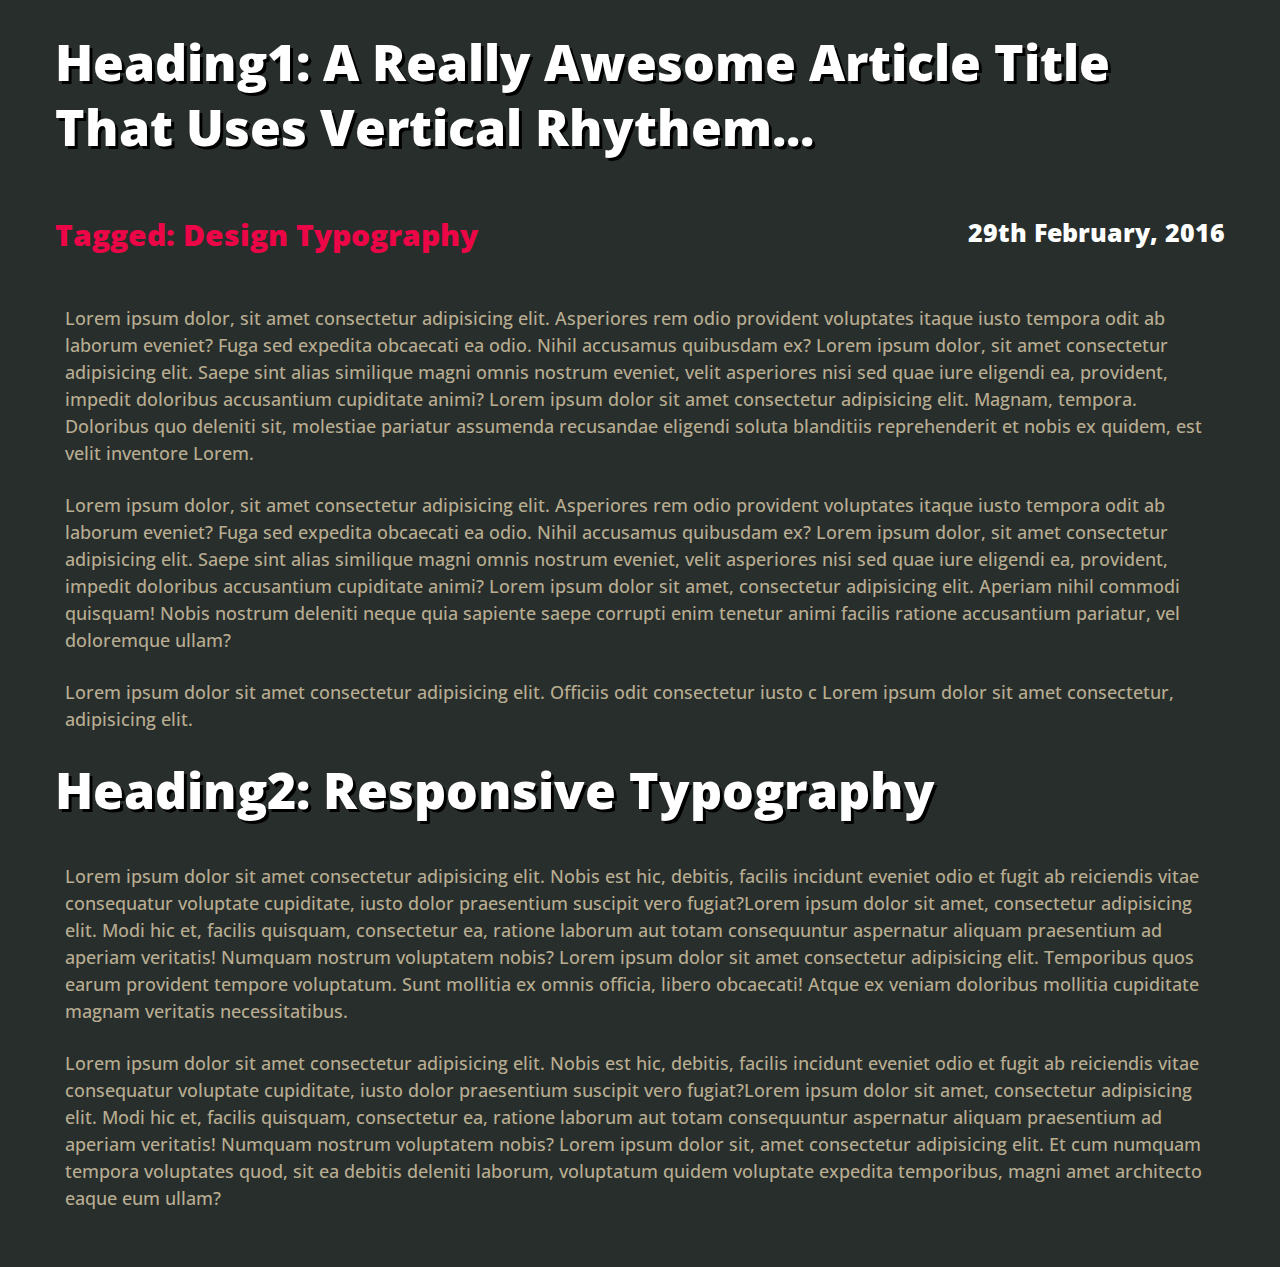
<file: block-BHaabs/index.html>
<!DOCTYPE html>
<html lang="eng">
<head>
	<meta http-equiv="Content-Type" content="text/html; charset=utf-8" />
	
	<meta name="viewport" content="user-scalable=no, initial-scale=1.0, maximum-scale=1.0, minimum-scale=1.0, width=device-width" />
	<title>Assignment 1</title> <link rel="stylesheet" href="style.css">
    <link rel="preconnect" href="https://fonts.googleapis.com">
    <link rel="preconnect" href="https://fonts.gstatic.com" crossorigin>
    <link href="https://fonts.googleapis.com/css2?family=Open+Sans&display=swap" rel="stylesheet">

</head>
<body>
<div class="container">
    <h1>
        Heading1: a really awesome article title that uses vertical rhythem...
    </h1>
    <div class="flex">
        <h2 class="tag">
            tagged: design typography
        </h2>
        <time class="date">
            29th February, 2016
        </time>
    </div>
    <div class="parent">

        <p class="para">Lorem ipsum dolor, sit amet consectetur adipisicing elit. Asperiores rem odio provident voluptates itaque iusto tempora odit ab laborum eveniet? Fuga sed expedita obcaecati ea odio. Nihil accusamus quibusdam ex? Lorem ipsum dolor, sit amet consectetur adipisicing elit. Saepe sint alias similique magni omnis nostrum eveniet, velit asperiores nisi sed quae iure eligendi ea, provident, impedit doloribus accusantium cupiditate animi? Lorem ipsum dolor sit amet consectetur adipisicing elit. Magnam, tempora. Doloribus quo deleniti sit, molestiae pariatur assumenda recusandae eligendi soluta blanditiis reprehenderit et nobis ex quidem, est velit inventore Lorem.</p>
        <p  class="para">Lorem ipsum dolor, sit amet consectetur adipisicing elit. Asperiores rem odio provident voluptates itaque iusto tempora odit ab laborum eveniet? Fuga sed expedita obcaecati ea odio. Nihil accusamus quibusdam ex? Lorem ipsum dolor, sit amet consectetur adipisicing elit. Saepe sint alias similique magni omnis nostrum eveniet, velit asperiores nisi sed quae iure eligendi ea, provident, impedit doloribus accusantium cupiditate animi? Lorem ipsum dolor sit amet, consectetur adipisicing elit. Aperiam nihil commodi quisquam! Nobis nostrum deleniti neque quia sapiente saepe corrupti enim tenetur animi facilis ratione accusantium pariatur, vel doloremque ullam?</p>
        <p  class="para">Lorem ipsum dolor sit amet consectetur adipisicing elit. Officiis odit consectetur iusto c Lorem ipsum dolor sit amet consectetur, adipisicing elit. </p>
    </div>
    <h1> heading2: responsive typography</h1>
    <div class="parent">
        <p class="para"> Lorem ipsum dolor sit amet consectetur adipisicing elit. Nobis est hic, debitis, facilis incidunt eveniet odio et fugit ab reiciendis vitae consequatur voluptate cupiditate, iusto dolor praesentium suscipit vero fugiat?Lorem ipsum dolor sit amet, consectetur adipisicing elit. Modi hic et, facilis quisquam, consectetur ea, ratione laborum aut totam consequuntur aspernatur aliquam praesentium ad aperiam veritatis! Numquam nostrum voluptatem nobis? Lorem ipsum dolor sit amet consectetur adipisicing elit. Temporibus quos earum provident tempore voluptatum. Sunt mollitia ex omnis officia, libero obcaecati! Atque ex veniam doloribus mollitia cupiditate magnam veritatis necessitatibus.</p>
        <p class="para"> Lorem ipsum dolor sit amet consectetur adipisicing elit. Nobis est hic, debitis, facilis incidunt eveniet odio et fugit ab reiciendis vitae consequatur voluptate cupiditate, iusto dolor praesentium suscipit vero fugiat?Lorem ipsum dolor sit amet, consectetur adipisicing elit. Modi hic et, facilis quisquam, consectetur ea, ratione laborum aut totam consequuntur aspernatur aliquam praesentium ad aperiam veritatis! Numquam nostrum voluptatem nobis? Lorem ipsum dolor sit, amet consectetur adipisicing elit. Et cum numquam tempora voluptates quod, sit ea debitis deleniti laborum, voluptatum quidem voluptate expedita temporibus, magni amet architecto eaque eum ullam?</p>
    </div>
   
</div>
	
</body>
</html>
</file>
<file: block-BHaabs/style.css>
/* http://meyerweb.com/eric/tools/css/reset/ 
   v2.0 | 20110126
   License: none (public domain)
*/

html, body, div, span, applet, object, iframe,
h1, h2, h3, h4, h5, h6, p, blockquote, pre,
a, abbr, acronym, address, big, cite, code,
del, dfn, em, img, ins, kbd, q, s, samp,
small, strike, strong, sub, sup, tt, var,
b, u, i, center,
dl, dt, dd, ol, ul, li,
fieldset, form, label, legend,
table, caption, tbody, tfoot, thead, tr, th, td,
article, aside, canvas, details, embed, 
figure, figcaption, footer, header, hgroup, 
menu, nav, output, ruby, section, summary,
time, mark, audio, video {
	margin: 0;
	padding: 0;
	border: 0;
	font-size: 100%;
	font: inherit;
	vertical-align: baseline;
}
/* HTML5 display-role reset for older browsers */
article, aside, details, figcaption, figure, 
footer, header, hgroup, menu, nav, section {
	display: block;
}
body {
	line-height: 1;
}
ol, ul {
	list-style: none;
}
blockquote, q {
	quotes: none;
}
blockquote:before, blockquote:after,
q:before, q:after {
	content: '';
	content: none;
}
table {
	border-collapse: collapse;
	border-spacing: 0;
}
/* custom */
body{
    font-family: 'Open Sans', sans-serif;
    background-color: #282E2B;
}
.container{
    max-width: 1200px;
    width: 100%;
    margin: 0 auto;
    padding: 30px 0;
}
h1{
    font-size: 50px;
    color: white;
    text-shadow: 3px 3px black;
    font-weight: 800;
    text-transform: capitalize;
    line-height: 1.3;
    padding-left: 15px;
}
.tag{
    color: #ec0647;
    font-size: 30px;
    text-transform: capitalize;
    margin-top: 45px;
    display: block;
    font-weight: 900;
    padding: 15px;
}
.date{
  
    margin-top: 45px;
    color: white;
    font-size: 25px;
    font-weight: 800;
    padding: 15px;
    
}
.para{
    color: #B8AD92;
    line-height: 1.5;
    margin: 25px;
    font-size: 18px;
    font-weight: 500;
    letter-spacing: 1.5;
}
.parent{
    margin-top: 40px;
}
.flex{
    display: flex;
    justify-content: space-between;
}
</file>
